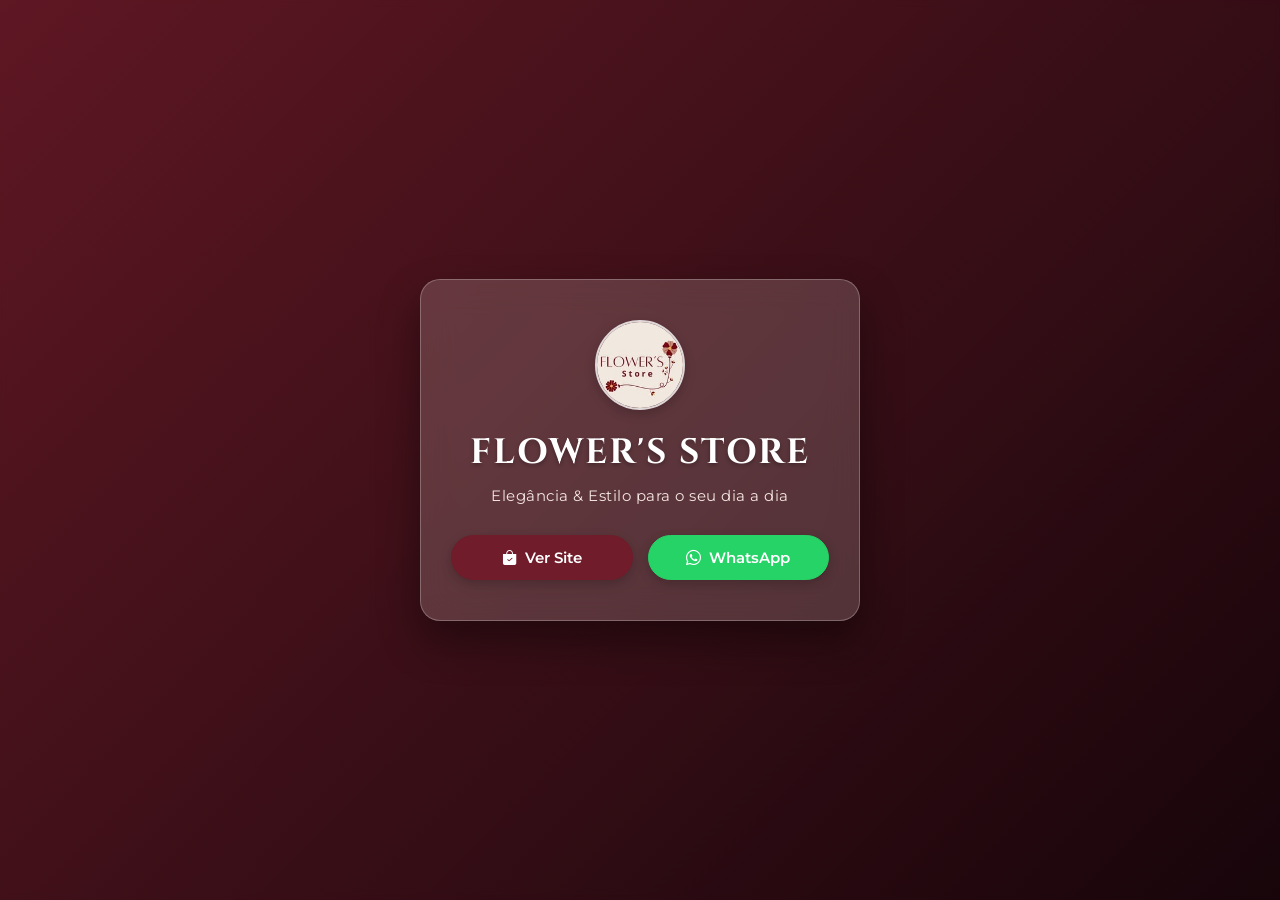
<file: Site Vanessa Separado/index.html>
<!doctype html>
<html lang="pt-BR">
  <head>
    <meta charset="UTF-8" />
    <meta name="viewport" content="width=device-width, initial-scale=1.0" />
    <meta http-equiv="X-UA-Compatible" content="IE=edge,chrome=1">
    <meta name="description" content="Moda elegante em Uberaba, acreditamos que você pode encontrar roupas bonitas, atuais e de qualidade com preços acessíveis.">
    <meta property="og:site_name" content="Flower's Store">
    <title>Flower's Store - Bem-vindo</title>
    <link rel="shortcut icon" href="imagens/Icons/logo-flowers-store.jpg" type="image/png">

    <!-- Fontes Google -->
    <link rel="preconnect" href="https://fonts.googleapis.com" />
    <link rel="preconnect" href="https://fonts.gstatic.com" crossorigin />
    <link
      href="https://fonts.googleapis.com/css2?family=Cinzel:wght@600;700&family=Montserrat:wght@400;500;600&display=swap"
      rel="stylesheet"
    />

    <!-- Ícones Bootstrap -->
    <link
      rel="stylesheet"
      href="https://cdn.jsdelivr.net/npm/bootstrap-icons@1.11.3/font/bootstrap-icons.css"
    />

    <style>
      /* Reset Básico */
      * {
        box-sizing: border-box;
        margin: 0;
        padding: 0;
      }

      /* 1. ANIMAÇÃO DE ENTRADA (Subindo ao carregar) */
      @keyframes subirPaginaEntrada {
        from {
          opacity: 0;
          transform: translateY(60px);
        }
        to {
          opacity: 1;
          transform: translateY(0);
        }
      }

      /* 2. ANIMAÇÃO DE SAÍDA (Subindo e sumindo para ir à index) */
      @keyframes subirPaginaSaida {
        from {
          opacity: 1;
          transform: translateY(0);
        }
        to {
          opacity: 0;
          transform: translateY(-100vh);
        }
      }

      body {
        width: 100vw;
        height: 100vh;
        overflow: hidden;
        font-family: 'Montserrat', sans-serif;
        display: flex;
        justify-content: center;
        align-items: center;
        background-color: #2b0b11;
        background-image: url('https://images.unsplash.com/photo-1489987707025-afc232f7ea0f?q=80&w=1920&auto=format&fit=crop');
        background-size: cover;
        background-position: center;
        background-repeat: no-repeat;
        /* Aplica animação de entrada por padrão */
        animation: subirPaginaEntrada 3s cubic-bezier(0.16, 1, 0.3, 1) forwards;
      }

      /* Classe ativada via JS ao clicar para mudar de página */
      body.saindo {
        animation: subirPaginaSaida 0.6s cubic-bezier(0.7, 0, 0.84, 0) forwards !important;
      }

      /* Camada translúcida com tom Vinho/Marsala */
      .entrada-overlay {
        position: absolute;
        inset: 0;
        background: linear-gradient(135deg, rgba(112, 28, 42, 0.75), rgba(20, 5, 10, 0.85));
        backdrop-filter: blur(3px);
        z-index: 1;
      }

      /* Card Central Glassmorphism */
      .entrada-card {
        position: relative;
        z-index: 2;
        background: rgba(246, 230, 226, 0.18);
        backdrop-filter: blur(16px);
        -webkit-backdrop-filter: blur(16px);
        border: 1px solid rgba(255, 255, 255, 0.25);
        border-radius: 20px;
        padding: 40px 30px;
        width: 90%;
        max-width: 440px;
        text-align: center;
        box-shadow: 0 20px 40px rgba(0, 0, 0, 0.4);
      }

      /* Logo Circular */
      .entrada-logo {
        width: 90px;
        height: 90px;
        border-radius: 50%;
        object-fit: cover;
        border: 2px solid rgba(255, 255, 255, 0.8);
        margin-bottom: 15px;
        box-shadow: 0 4px 12px rgba(0, 0, 0, 0.2);
      }

      /* Título */
      .entrada-titulo {
        font-family: 'Cinzel', serif;
        font-size: 2.2rem;
        color: #ffffff;
        margin: 0 0 10px 0;
        letter-spacing: 2px;
        text-transform: uppercase;
        text-shadow: 0 2px 4px rgba(0, 0, 0, 0.3);
      }

      /* Subtítulo */
      .entrada-subtitulo {
        font-size: 0.95rem;
        color: #f6e6e2;
        margin: 0 0 30px 0;
        font-weight: 400;
        letter-spacing: 0.5px;
      }

      /* Contentor dos Botões */
      .entrada-botoes {
        display: flex;
        gap: 15px;
        justify-content: center;
        flex-wrap: wrap;
      }

      /* Botões Base */
      .btn-entrada {
        display: flex;
        align-items: center;
        justify-content: center;
        gap: 8px;
        flex: 1;
        min-width: 140px;
        padding: 12px 20px;
        border-radius: 30px;
        font-size: 0.95rem;
        font-weight: 600;
        text-decoration: none;
        transition: all 0.3s ease;
        box-shadow: 0 4px 12px rgba(0, 0, 0, 0.2);
        cursor: pointer;
      }

      /* Botão "Ver Site" */
      .btn-site {
        background-color: #701c2a;
        color: #ffffff;
        border: 1px solid #701c2a;
      }

      .btn-site:hover {
        background-color: #8c2335;
        transform: translateY(-2px);
        box-shadow: 0 6px 16px rgba(112, 28, 42, 0.4);
      }

      /* Botão "WhatsApp" */
      .btn-whatsapp {
        background-color: #25d366;
        color: #ffffff;
        border: 1px solid #25d366;
      }

      .btn-whatsapp:hover {
        background-color: #20ba5a;
        transform: translateY(-2px);
        box-shadow: 0 6px 16px rgba(37, 211, 102, 0.4);
      }
    </style>
  </head>
  <body>
    <div class="entrada-overlay"></div>

    <main class="entrada-card">
      <img
        src="imagens/Icons/logo-flowers-store.jpg"
        alt="Logo Flower's Store"
        class="entrada-logo"
      />

      <h1 class="entrada-titulo">Flower's Store</h1>
      <p class="entrada-subtitulo">Elegância & Estilo para o seu dia a dia</p>

      <div class="entrada-botoes">
        <!-- Botão com ID para disparar a transição de saída -->
        <a href="promocao.html" id="btnVerSite" class="btn-entrada btn-site">
          <i class="bi bi-bag-check-fill"></i>
          Ver Site
        </a>

        <a
          href="https://wa.me/5534996682810"
          target="_blank"
          rel="noopener noreferrer"
          class="btn-entrada btn-whatsapp"
        >
          <i class="bi bi-whatsapp"></i>
          WhatsApp
        </a>
      </div>
    </main>

    <!-- SCRIPT DE TRANSIÇÃO DA HOME PARA INDEX -->
    <script>
      const btnVerSite = document.getElementById('btnVerSite');

      btnVerSite.addEventListener('click', function (e) {
        e.preventDefault(); // Impede a troca instantânea de página
        const destino = this.getAttribute('href');

        // Adiciona a classe que faz a página subir totalmente
        document.body.classList.add('saindo');

        // Aguarda a animação terminar (600ms) e redireciona para index.html
        setTimeout(() => {
          window.location.href = destino;
        }, 550);
      });
    </script>
  </body>
</html>
</file>
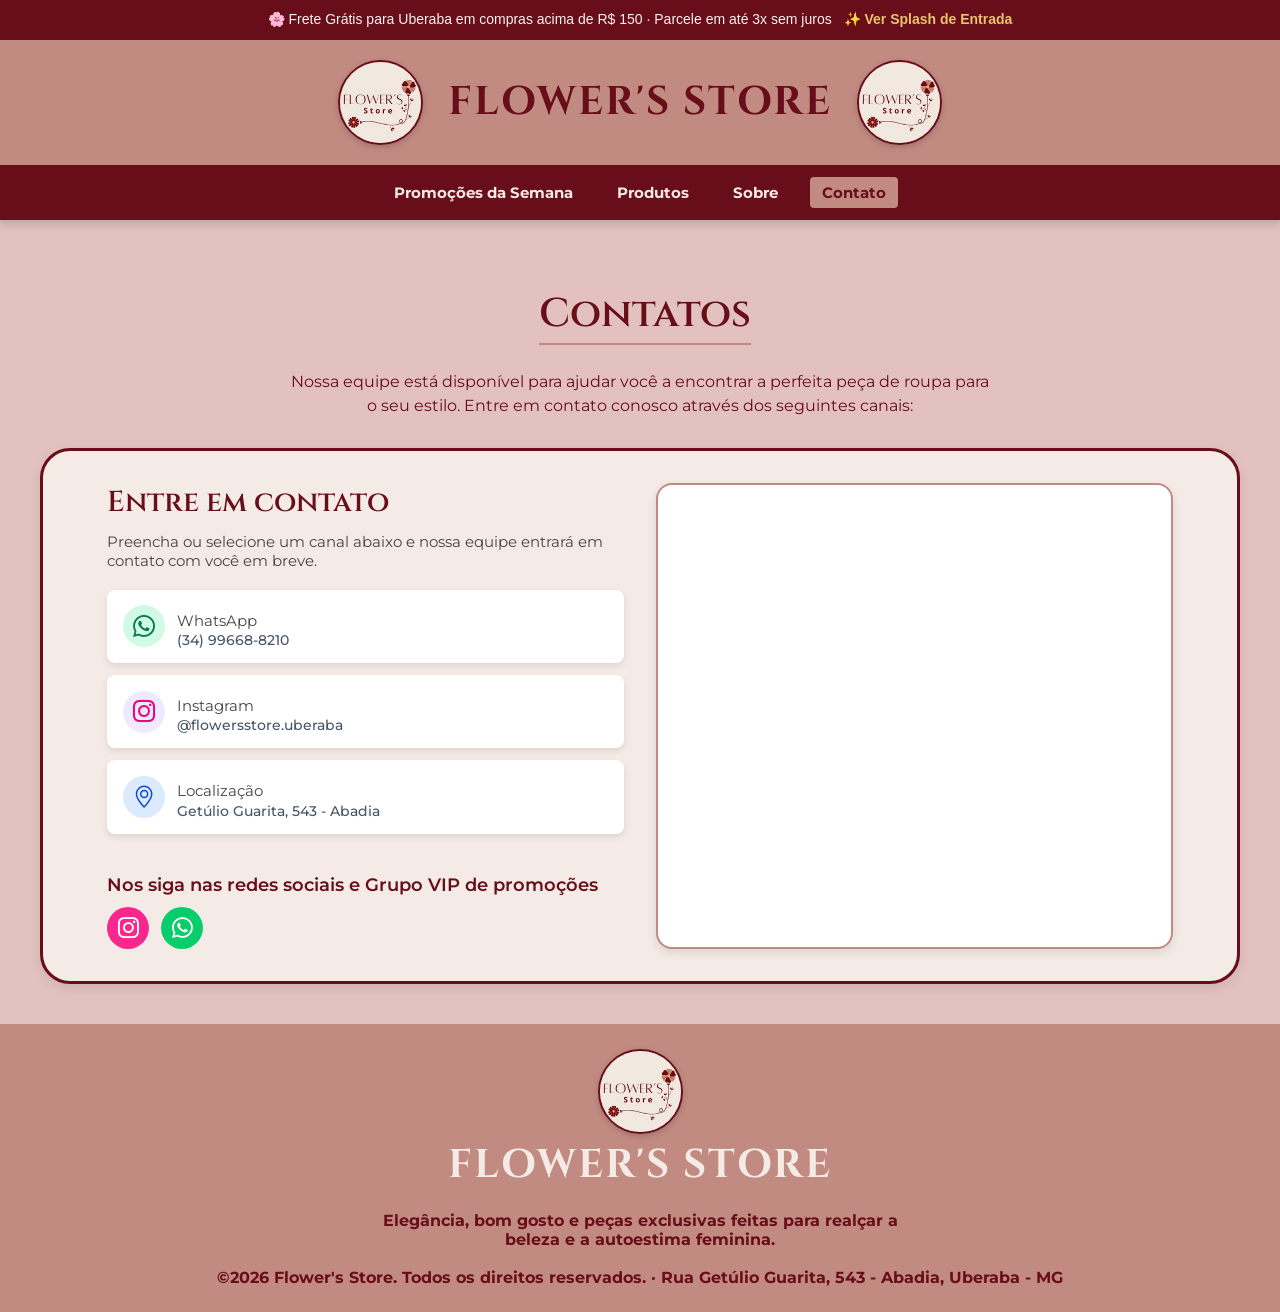
<file: Site Vanessa Separado/contato.html>
<!doctype html>
<html lang="pt-BR">
  <head>
    <meta charset="UTF-8" />
    <meta name="viewport" content="width=device-width, initial-scale=1.0"/>
    <link rel="shortcut icon" href="imagens/Icons/logo-flowers-store.jpg" type="image/png">
    <link rel="preconnect" href="https://fonts.googleapis.com"/>
    <link rel="preconnect" href="https://fonts.gstatic.com" crossorigin/>
    <link
      href="https://fonts.googleapis.com/css2?family=Cinzel:wght@600;700&family=Montserrat:wght@400;600&display=swap%22"
      rel="stylesheet"/>
    <link rel="stylesheet" href="https://cdn.jsdelivr.net/npm/bootstrap-icons@1.11.3/font/bootstrap-icons.css"/>
    <link rel="stylesheet" href="css/global.css" />
    <link rel="stylesheet" href="css/contato.css" />
    <title>Flower's Store - Contato</title>
  </head>
 
  <body class="pagina-contato">
    <!-- CABEÇALHO -->
    <div class="top-announcement-bar">
      <p>
        🌸 Frete Grátis para Uberaba em compras acima de R$ 150 · Parcele em até 3x sem juros 
        <a href="index.html" class="splash-link">✨ Ver Splash de Entrada</a>
      </p>
    </div>

    <header>
      <div class="logo-container">
        <img
          class="logo logo-circular"
          src="imagens/Icons/logo-flowers-store.jpg"
          alt="Logo Flower's Store Esquerda"
        />
        <h1 class="titulo-loja">Flower's Store</h1>
        <img
          class="logo logo-circular"
          src="imagens/Icons/logo-flowers-store.jpg"
          alt="Logo Flower's Store Direita"
        />
      </div>
    </header>
 
    <!-- MENU DE NAVEGAÇÃO -->
    <nav class="navegacao-principal">
      <a href="promocao.html">Promoções da Semana</a>
      <a href="produtos.html">Produtos</a>
      <a href="sobre.html">Sobre</a>
      <a href="contato.html" class="active">Contato</a>
    </nav>
 
    <!-- TÍTULO DA PÁGINA -->
    <section class="Título-da-página">
      <h2>Contatos</h2>
      <p>
        Nossa equipe está disponível para ajudar você a encontrar a perfeita
        peça de roupa para o seu estilo. Entre em contato conosco através dos
        seguintes canais:
      </p>
    </section>
 
    <!-- CONTEÚDO PRINCIPAL DE CONTATO -->
    <main id="main_container">
      <section id="contatcs_container">
        <h3 class="titulo-conta">Entre em contato</h3>
        <p>
          Preencha ou selecione um canal abaixo e nossa equipe entrará em contato com você em breve.
        </p>
 
        <div id="cards_container">
          <a
            href="https://api.whatsapp.com/send?phone=5534996682810"
            target="_blank"
            class="contact-card whatsapp"
          >
            <div class="card-icon">
              <i class="bi bi-whatsapp"></i>
            </div>
            <div class="card-infos">
              <p>WhatsApp</p>
              <span>(34) 99668-8210</span>
            </div>
          </a>
 
          <a
            href="https://www.instagram.com/flowersstore.uberaba/"
            target="_blank"
            class="contact-card email"
          >
            <div class="card-icon">
              <i class="bi bi-instagram"></i>
            </div>
            <div class="card-infos">
              <p>Instagram</p>
              <span>@flowersstore.uberaba</span>
            </div>
          </a>
 
          <a
            href="https://www.google.com/maps/place/Flower's+Store+Uberaba/@-19.7594641,-47.9335923,17z/"
            target="_blank"
            class="contact-card localizacao"
          >
            <div class="card-icon">
              <i class="bi bi-geo-alt"></i>
            </div>
            <div class="card-infos">
              <p>Localização</p>
              <span>Getúlio Guarita, 543 - Abadia</span>
            </div>
          </a>
        </div>
 
        <h4>Nos siga nas redes sociais e Grupo VIP de promoções</h4>
 
        <div id="redes-sociais-icones">
          <a
            href="https://www.instagram.com/flowersstore.uberaba/"
            target="_blank"
            class="card-redes instagram"
            aria-label="Instagram"
          >
            <i class="bi bi-instagram"></i>
          </a>
          <a
            href="https://chat.whatsapp.com/JLs8QC9raPNEcgtXymd4zI"
            target="_blank"
            class="card-redes zapzap"
            aria-label="WhatsApp VIP"
          >
            <i class="bi bi-whatsapp"></i>
          </a>
        </div>
      </section>
 
      <!-- MAPA -->
      <section id="formulario-contato">
        <div class="mapBox">
          <iframe
            src="https://www.google.com/maps/embed?pb=!1m18!1m12!1m3!1d3754.898557920114!2d-47.93359768802198!3d-19.75946408151422!2m3!1f0!2f0!3f0!3m2!1i1024!2i768!4f13.1!3m3!1m2!1s0x94bad1b71453eae1%3A0x7d12df9636464831!2sFlower%27s%20Store%20Uberaba!5e0!3m2!1spt-BR!2sbr!4v1790295723530!5m2!1spt-BR!2sbr%22
            allowfullscreen="
            loading="lazy"
            referrerpolicy="strict-origin-when-cross-origin"
            title="Localização da Flower's Store"
          ></iframe>
        </div>
      </section>
    </main>
 
    <!-- RODAPÉ GLOBAL -->
    <footer class="rodape">
      <img class="logo-circular" src="imagens/Icons/logo-flowers-store.jpg" alt="Logo Flower's Store"/>
      <h1 class="titulo-loja-baixo">Flower's Store</h1>
      <br/>
      <p>Elegância, bom gosto e peças exclusivas feitas para realçar a<br/>beleza e a autoestima feminina.</p>
      <br/>
      <p>&copy;2026 Flower's Store. Todos os direitos reservados. · Rua Getúlio Guarita, 543 - Abadia, Uberaba - MG</p>
    </footer>
  </body>
</html>
</file>
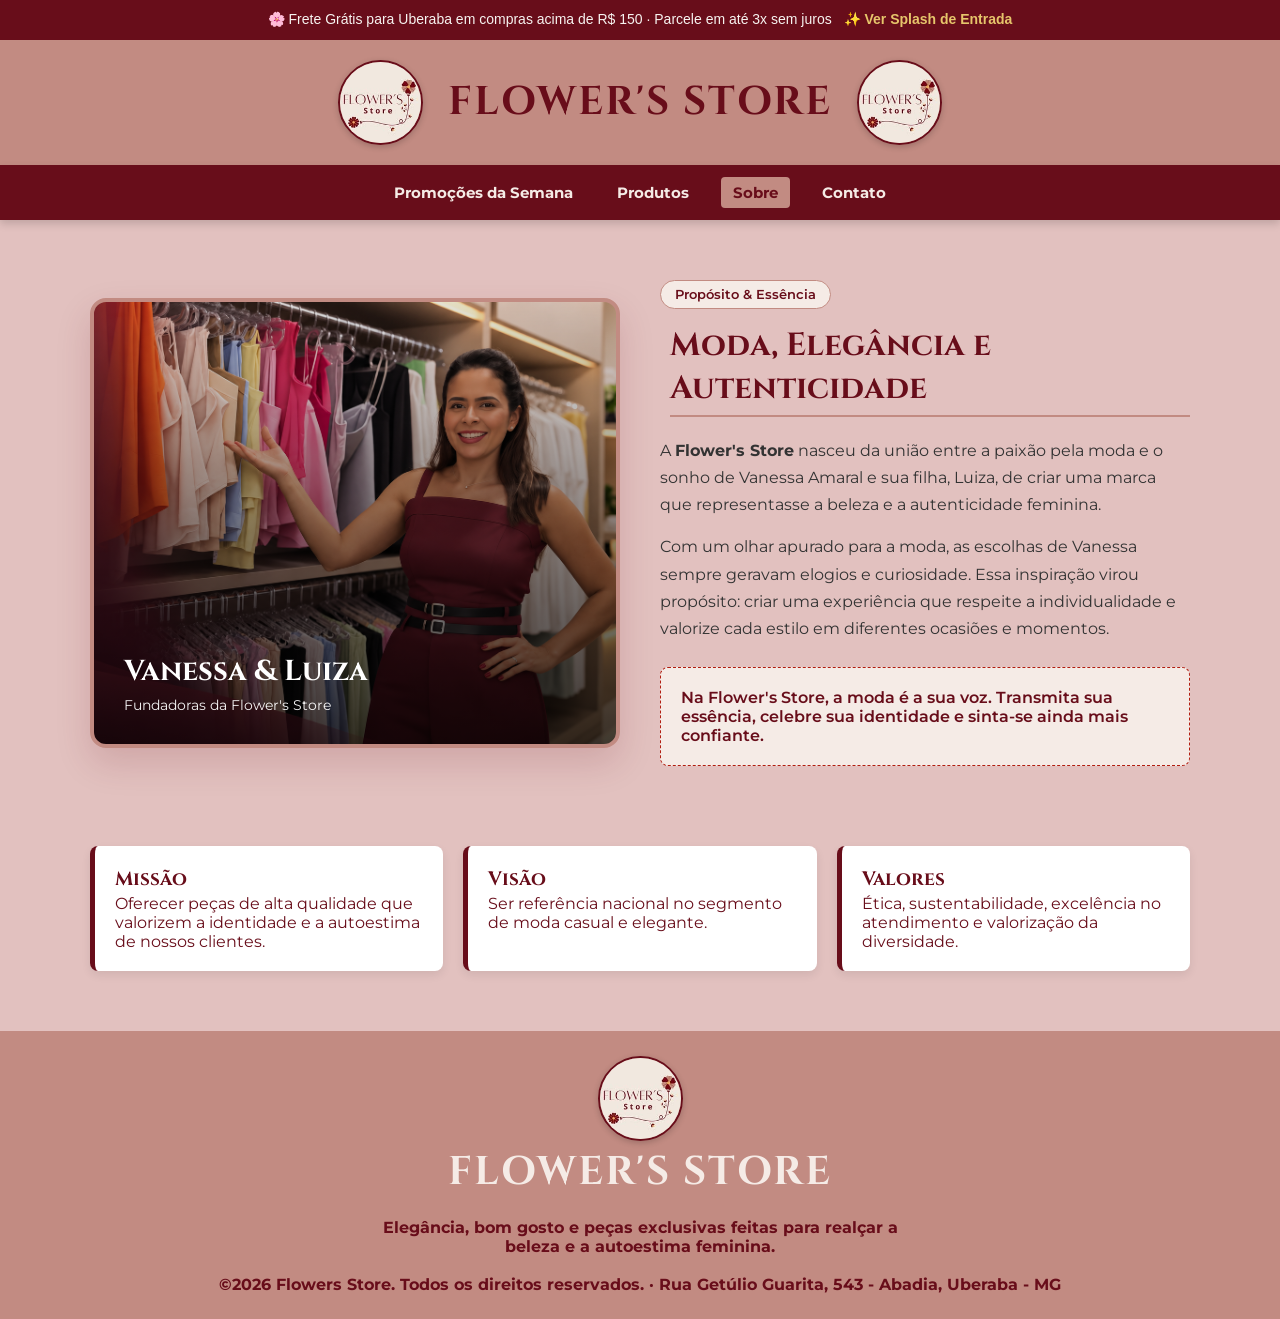
<file: Site Vanessa Separado/sobre.html>
<!doctype html>
<html lang="pt-BR">
  <head>
    <meta charset="UTF-8" />
    <meta name="viewport" content="width=device-width, initial-scale=1.0"/>
    <link rel="shortcut icon" href="imagens/Icons/logo-flowers-store.jpg" type="image/png">
    <link rel="preconnect" href="https://fonts.googleapis.com" />
    <link rel="preconnect" href="https://fonts.gstatic.com" crossorigin />
    <link
      href="https://fonts.googleapis.com/css2?family=Cinzel:wght@600;700&family=Montserrat:wght@400;500;600;700&display=swap"
      rel="stylesheet"
    />
    <link
      rel="stylesheet"
      href="https://cdn.jsdelivr.net/npm/bootstrap-icons@1.11.3/font/bootstrap-icons.css"
    />
    <link rel="stylesheet" href="css/global.css" />
    <link rel="stylesheet" href="css/sobre.css" />
    <title>Flower's Store - Sobre</title>
  </head>

  <body>
    <!-- CABEÇALHO -->
    <div class="top-announcement-bar">
      <p>
        🌸 Frete Grátis para Uberaba em compras acima de R$ 150 · Parcele em até 3x sem juros 
        <a href="index.html" class="splash-link">✨ Ver Splash de Entrada</a>
      </p>
    </div>

    <header>
      <div class="logo-container">
        <img
          class="logo logo-circular"
          src="imagens/Icons/logo-flowers-store.jpg"
          alt="Logo Flower's Store Esquerda"
        />
        <h1 class="titulo-loja">Flower's Store</h1>
        <img
          class="logo logo-circular"
          src="imagens/Icons/logo-flowers-store.jpg"
          alt="Logo Flower's Store Direita"
        />
      </div>
    </header>

    <!-- NAVEGAÇÃO GLOBAL -->
    <nav class="navegacao-principal">
      <a href="promocao.html">Promoções da Semana</a>
      <a href="produtos.html">Produtos</a>
      <a href="sobre.html" class="active">Sobre</a>
      <a href="contato.html">Contato</a>
    </nav>

    <!-- CONTEÚDO EXCLUSIVO DE SOBRE -->
    <main class="pagina-sobre">
      <!-- Seção da História com o Modelo do Lázaro -->
      <section class="about-section">
        <div class="about-wrapper">
          <div class="about-image-side">
            <div class="image-overlay">
              <h2>Vanessa & Luiza</h2>
              <p>Fundadoras da Flower's Store</p>
            </div>
          </div>

          <div class="about-content-side">
            <span class="badge">Propósito & Essência</span>
            <h2>Moda, Elegância e Autenticidade</h2>

            <p>
              A <strong>Flower's Store</strong> nasceu da união entre a paixão pela moda e o sonho de Vanessa Amaral e sua filha, Luiza, de criar uma marca que representasse a beleza e a autenticidade feminina.
            </p>

            <p>
              Com um olhar apurado para a moda, as escolhas de Vanessa sempre geravam elogios e curiosidade. Essa inspiração virou propósito: criar uma experiência que respeite a individualidade e valorize cada estilo em diferentes ocasiões e momentos.
            </p>

            <div class="highlight-box">
              Na Flower's Store, a moda é a sua voz. Transmita sua essência, celebre sua identidade e sinta-se ainda mais confiante.
            </div>
          </div>
        </div>
      </section>

      <!-- Seção de Missão, Visão e Valores -->
      <section class="secao-mvv">
        <article class="missao card-mvv">
          <h3>Missão</h3>
          <p>Oferecer peças de alta qualidade que valorizem a identidade e a autoestima de nossos clientes.</p>
        </article>

        <article class="visao card-mvv">
          <h3>Visão</h3>
          <p>Ser referência nacional no segmento de moda casual e elegante.</p>
        </article>

        <article class="valores card-mvv">
          <h3>Valores</h3>
          <p>Ética, sustentabilidade, excelência no atendimento e valorização da diversidade.</p>
        </article>
      </section>
    </main>

    <!-- RODAPÉ GLOBAL -->
    <footer class="rodape">
    <img class="logo-circular" src="imagens/Icons/logo-flowers-store.jpg" alt="Logo Flower's Store"/>
    <h1 class="titulo-loja-baixo">Flower's Store</h1>
    <br>
    <p center>Elegância, bom gosto e peças exclusivas feitas para realçar a<br>
       beleza e a autoestima feminina.</p>
       <br>
    <p>&copy;2026 Flowers Store. Todos os direitos reservados. · Rua Getúlio Guarita, 543 - Abadia, Uberaba - MG
    </p>
  </footer>
  </body>
</html>
</file>
<file: Site Vanessa Separado/css/global.css>
/* ==========================================================================
   ESTILOS GLOBAIS E ESTRUTURA BASE (global.css)
   Afeta TODAS as páginas: Cabeçalho, Menu, Rodapé, Resets e Componentes.
   ========================================================================== */

* {
    margin: 0;
    padding: 0;
    box-sizing: border-box;
}

html {
    scroll-behavior: smooth;
}

:root {
    --primary-color: #680D1A;
    --secondary-color: #b11d10;
    --third-color: #ECA854;
    --fourth-color: #C28B82;
    --fifth-color: #F5EBE6;
    --sixth-color: #e2c1bf;
    
    --font-title: 'Cinzel', serif;
    --font-body: 'Montserrat', sans-serif;
}
 
body {
    background: var(--sixth-color);
    font-family: var(--font-body);
    color: var(--primary-color);
}

main {
    max-width: 1200px;
    margin: 0 auto;
    padding: 20px 10px;
}

h2 {
    font-family: var(--font-title);
    font-size: 1.8rem;
    margin: 20px 0 10px 10px;
    color: var(--primary-color);
    border-bottom: 2px solid var(--fourth-color);
    padding-bottom: 5px;
}

h3 {
    font-family: var(--font-title);
    font-size: 1.2rem;
    margin: 20px 0 2px;
    color: var(--primary-color);
}

/* ======== CABEÇALHO =========== */

.top-announcement-bar {
  background-color: var(--primary-color);
  color: #f7f3f0;
  text-align: center;
  padding: 8px 16px;
  font-size: 14px;
  font-family: sans-serif;
  width: 100%;
}

.top-announcement-bar p {
  margin: 0;
  padding: 0;
  line-height: 1.7; 
}

.top-announcement-bar .splash-link {
  color: #e6c56b;
  text-decoration: none;
  font-weight: bold;
  margin-left: 8px;
  transition: opacity 0.2s ease;
}

.top-announcement-bar .splash-link:hover {
  opacity: 0.8;
  text-decoration: underline;
}

header {
    background: var(--fourth-color);
    padding: 20px 10px;
    display: flex;
    justify-content: center;
    align-items: center;
}

.logo-container {
    display: flex;
    align-items: center;
    justify-content: center;
    gap: 25px;
}

.titulo-loja {
    font-family: var(--font-title);
    font-size: 2.5rem;
    color: var(--primary-color);
    letter-spacing: 2px;
    text-transform: uppercase;
    text-align: center;
}

.logo-circular {
    width: 85px;
    height: 85px;
    border-radius: 50%;
    object-fit: cover;
    border: 2px solid var(--primary-color);
    box-shadow: 0 2px 6px rgba(0, 0, 0, 0.2);
}

/* ======== MENU DE NAVEGAÇÃO =========== */
.navegacao-principal {
    background: var(--primary-color);
    padding: 12px 20px;
    display: flex;
    justify-content: center;
    gap: 20px;
    flex-wrap: wrap;
    position: sticky;
    top: 0;
    z-index: 1000;
    box-shadow: 0 4px 8px rgba(0, 0, 0, 0.15);
}

.navegacao-principal a {
    color: var(--fifth-color);
    text-decoration: none;
    font-family: var(--font-body);
    font-size: 0.95rem;
    font-weight: bold;
    padding: 6px 12px;
    border-radius: 4px;
    transition: all 0.3s ease;
}

.navegacao-principal a:hover,
.navegacao-principal a:focus-visible,
.navegacao-principal a.active {
    background: var(--fourth-color);
    color: var(--primary-color);
    outline: none;
}

/* ======== COMPONENTE DE CARD DE PRODUTOS =========== */
.grade-produtos-geral,
.grade-produtos {
    display: grid;
    grid-template-columns: repeat(auto-fit, minmax(250px, 1fr));
    gap: 20px;
    padding: 20px 0;
}

.produto {
    padding: 20px;
    box-shadow: 0 4px 8px rgba(0, 0, 0, 0.15);
    border: 1px solid var(--fourth-color);
    border-radius: 8px;
    background: var(--fifth-color);
    display: flex;
    flex-direction: column;
    align-items: center;
    justify-content: space-between;
    text-align: center;
    position: relative !important; /* Essencial para fixar a tag dentro do card */
    transition: transform 0.2s ease, box-shadow 0.2s ease;
}

.produto:hover {
    transform: translateY(-5px);
    box-shadow: 0 6px 12px rgba(0, 0, 0, 0.2);
    border-color: #800020;
}

.produto-promocao {
    border: 2px solid var(--secondary-color);
}

.produto h3 {
    font-family: var(--font-title);
    font-size: 1.1rem;
    margin: 15px 0 10px;
}

.preco {
    font-weight: bold;
    font-size: 1.2rem;
    color: var(--primary-color);
    margin-bottom: 15px;
}

.fotos {
    width: 100%;
    height: 300px;
    border-radius: 6px;
    object-fit: cover;
}

.tag-desconto {
    position: absolute !important;
    top: 10px !important;
    right: 10px !important;
    background: var(--secondary-color);
    color: #ffffff;
    padding: 5px 10px;
    border-radius: 4px;
    font-size: 0.85rem;
    font-weight: bold;
    z-index: 2 !important;
}

button {
    width: 100%;
    padding: 10px 15px;
    border: none;
    border-radius: 5px;
    background: var(--primary-color);
    color: var(--fifth-color);
    font-family: var(--font-body);
    font-weight: bold;
    font-size: 1rem;
    cursor: pointer;
    transition: background-color 0.3s ease, transform 0.1s ease;
}

button:hover,
button:focus-visible {
    background: var(--secondary-color);
    outline: 2px solid var(--third-color);
}

button:active {
    transform: scale(0.98);
}

/* ======== RODAPÉ =========== */
.rodape {
    background: var(--fourth-color);
    color: var(--primary-color);
    font-weight: bold;
    padding: 25px 0;
    text-align: center;
    margin-top: 40px;
}

.titulo-loja-baixo {
  font-family: var(--font-title);
  font-size: 2.5rem;
  color: var(--fifth-color);
  letter-spacing: 2px;
  text-transform: uppercase;
  text-align: center;
}

/* RESPONSIVIDADE GLOBAL DO CABEÇALHO E MENU */
@media (max-width: 768px) {
    .logo-container { gap: 12px; }
    .titulo-loja { font-size: 1.6rem; }
    .logo-circular { width: 55px; height: 55px; }
    .navegacao-principal { gap: 8px; padding: 10px 10px; }
    .navegacao-principal a { font-size: 0.85rem; padding: 4px 8px; }
    h2 { font-size: 1.4rem; }
    .fotos { height: 250px; }
}
</file>
<file: Site Vanessa Separado/css/contato.css>
.Título-da-página {
    display: flex;
    align-items: center;
    flex-direction: column;
    padding: 50px 20px 30px;
    text-align: center;
}
 
.Título-da-página h2 {
    font-size: 2.5rem;
    font-weight: 600;
    line-height: 1.2;
    margin-bottom: 10px;
    border-bottom: 2px solid var(--fourth-color);
    padding-bottom: 5px;
}
 
.Título-da-página p {
    font-size: 1rem;
    font-weight: 400;
    margin-top: 15px;
    max-width: 700px;
    text-align: center;
    line-height: 1.5;
}
 
#main_container {
    background-color: var(--fifth-color, #f7f7f7);
    border-radius: 24px;
    border: solid var(--primary-color);
    padding: 32px 5%;
    display: flex;
    align-items: stretch;
    justify-content: space-between;
    gap: 32px;
    box-shadow: 0 4px 12px #00000014;
 
    background-size: 100% 100%;
    background-position: center;
    background-repeat: no-repeat;
    border: solid var(--primary-color);

    border-radius: 30px;
    overflow: hidden;
}
 
#main_container #contatcs_container {
    width: 50%;
    display: flex;
    flex-direction: column;
    justify-content: center;
}
 
#main_container #contatcs_container h3 {
    font-size: 1.8rem;
    font-weight: 600;
    margin-top: 0;
}
 
#main_container #contatcs_container p {
    font-size: 0.95rem;
    font-weight: 400;
    width: 100%;
    margin-top: 8px;
    color: #444;
}
 
#main_container #contatcs_container h4 {
    font-size: 1.1rem;
    font-weight: 600;
    color: var(--primary-color);
    margin-top: 20px;
}
 
#cards_container {
    display: flex;
    flex-direction: column;
    gap: 12px;
    margin: 20px 0;
}
 
.contact-card {
    display: flex;
    align-items: center;
    gap: 12px;
    background-color: #ffffff;
    box-shadow: 0px 3px 6px #0000001a;
    padding: 14px 16px;
    border-radius: 8px;
    text-decoration: none;
    transition: transform 0.2s ease, box-shadow 0.2s ease;
}
 
.contact-card:hover {
    transform: translateY(-2px);
    box-shadow: 0px 5px 12px #00000033;
}
 
.contact-card .card-icon {
    display: flex;
    align-items: center;
    justify-content: center;
    min-width: 42px;
    min-height: 42px;
    max-width: 42px;
    max-height: 42px;
    border-radius: 50%;
    font-size: 1.4rem;
}
 
.contact-card .card-infos p {
    font-size: 0.95rem;
    font-weight: 600;
    line-height: 1.2;
    color: #1a1a1a;
}
 
.contact-card .card-infos span {
    font-size: 0.85rem;
    font-weight: 500;
    color: #475569;
}
 
.contact-card.telefone .card-icon {
    background-color: #faf5ed;
    color: #a9ac04;
}
 
.contact-card.localizacao .card-icon {
    background-color: #dbeafe;
    color: #0245df;
}
 
.contact-card.email .card-icon {
    background-color: #ede9fe;
    color: #e90778;
}
 
.contact-card.whatsapp .card-icon {
    background-color: #d1fae5;
    color: #047857;
}
 
#redes-sociais-icones {
    display: flex;
    gap: 12px;
    margin-top: 12px;
}
 
#redes-sociais-icones .card-redes {
    height: 42px;
    width: 42px;
    display: flex;
    align-items: center;
    justify-content: center;
    text-decoration: none;
    font-size: 1.3rem;
    border-radius: 50%;
    color: #ffffff;
    transition: opacity 0.2s ease;
}
 
#redes-sociais-icones .card-redes:hover {
    opacity: 0.85;
}
 
#redes-sociais-icones .card-redes.instagram {
    background-color: #fb278e;
}
 
#redes-sociais-icones .card-redes.zapzap {
    background-color: #07ce6b;
}
 
#formulario-contato {
    width: 50%;
    display: flex;
}
 
#formulario-contato .mapBox {
    position: relative;
    width: 100%;
    min-height: 380px;
    background: #ffffff;
    border-radius: 16px;
    overflow: hidden;
    border: 2px solid var(--fourth-color);
    box-shadow: 0 4px 10px #0000001a;
}
 
#formulario-contato .mapBox iframe {
    width: 100%;
    height: 100%;
    border: 0;
}
 
/* ==========================================================================
   RESPONSIVIDADE EXCLUSIVA DA PÁGINA DE CONTATO
   ========================================================================== */
 
/* Tablets e Dispositivos Médios */
@media (max-width: 850px) {
    .Título-da-página {
        padding: 30px 15px 20px;
    }
 
    .Título-da-página h2 {
        font-size: 2rem;
    }
 
    .Título-da-página p {
        font-size: 0.95rem;
        margin-top: 10px;
    }
 
    #main_container {
        flex-direction: column;
        padding: 24px 20px;
        border-radius: 16px;
        gap: 28px;
    }
 
    #main_container #contatcs_container,
    #formulario-contato {
        width: 100%;
    }
 
    #formulario-contato .mapBox {
        min-height: 320px;
        height: 320px;
    }
}
 
/* Smartphones / Telas Pequenas */
@media (max-width: 480px) {
    .Título-da-página h2 {
        font-size: 1.6rem;
    }
 
    #main_container #contatcs_container h3 {
        font-size: 1.5rem;
    }
 
    #main_container #contatcs_container h4 {
        font-size: 1rem;
    }
 
    .contact-card {
        padding: 12px;
    }
 
    .contact-card .card-icon {
        min-width: 36px;
        min-height: 36px;
        max-width: 36px;
        max-height: 36px;
        font-size: 1.2rem;
    }
 
    #formulario-contato .mapBox {
        min-height: 260px;
        height: 260px;
    }
}
</file>
<file: Site Vanessa Separado/css/sobre.css>
/* ==========================================================================
   PÁGINA: SOBRE (sobre.css)
   ========================================================================== */

.pagina-sobre .about-section {
  padding: 40px 0;
  background: transparent;
  font-family: var(--font-body);
}

.pagina-sobre .about-wrapper {
  max-width: 1100px;
  margin: 0 auto;
  display: grid;
  grid-template-columns: 1fr 1fr;
  gap: 40px;
  align-items: center;
}

.pagina-sobre .about-image-side {
  background: linear-gradient(180deg, #0000001a 0%, #000000bf 100%),url("../imagens/Icons/apvinho.png") center/cover no-repeat;
  height: 450px;
  border-radius: 16px;
  display: flex;
  align-items: flex-end;
  padding: 30px;
  color: #ffffff;
  box-shadow: 0 15px 35px rgba(104, 13, 26, 0.15);
  border: 4px solid var(--fourth-color);
}

.pagina-sobre .image-overlay h2 {
  margin: 0;
  font-size: 1.8rem;
  color: #ffffff;
  border-bottom: none;
  padding-bottom: 0;
}

.pagina-sobre .image-overlay p {
  margin: 5px 0 0 0;
  opacity: 0.95;
  font-size: 0.9rem;
  color: #ffffff;
}

.pagina-sobre .badge {
  background: var(--fifth-color);
  color: var(--primary-color);
  padding: 6px 14px;
  border-radius: 20px;
  font-size: 0.8rem;
  font-weight: 600;
  display: inline-block;
  border: 1px solid var(--fourth-color);
}

.pagina-sobre .about-content-side h2 {
  font-size: 2rem;
  color: var(--primary-color);
  margin-top: 15px;
  margin-bottom: 20px;
  border-bottom: 2px solid var(--fourth-color);
  padding-bottom: 5px;
}

.pagina-sobre .about-content-side p {
  color: #333333;
  line-height: 1.7;
  margin-bottom: 15px;
}

.pagina-sobre .highlight-box {
  background: var(--fifth-color);
  border: 1px dashed var(--secondary-color);
  padding: 20px;
  border-radius: 8px;
  font-weight: 600;
  color: var(--primary-color);
  margin-top: 25px;
}

/* Seção Missão, Visão e Valores */
.pagina-sobre .secao-mvv {
  display: grid;
  grid-template-columns: repeat(auto-fit, minmax(280px, 1fr));
  gap: 20px;
  max-width: 1100px;
  margin: 40px auto 0;
}

.pagina-sobre .card-mvv {
  padding: 20px;
  border-radius: 8px;
  background-color: #ffffff;
  border-left: 5px solid var(--primary-color);
  box-shadow: 0 4px 10px rgba(0, 0, 0, 0.08);
}

.pagina-sobre .card-mvv h3 {
  margin-top: 0;
}

/* Responsividade da página Sobre */
@media (max-width: 768px) {
  .pagina-sobre .about-wrapper {
    grid-template-columns: 1fr;
  }
  
  .pagina-sobre .about-image-side {
    height: 350px;
  }
}
</file>
